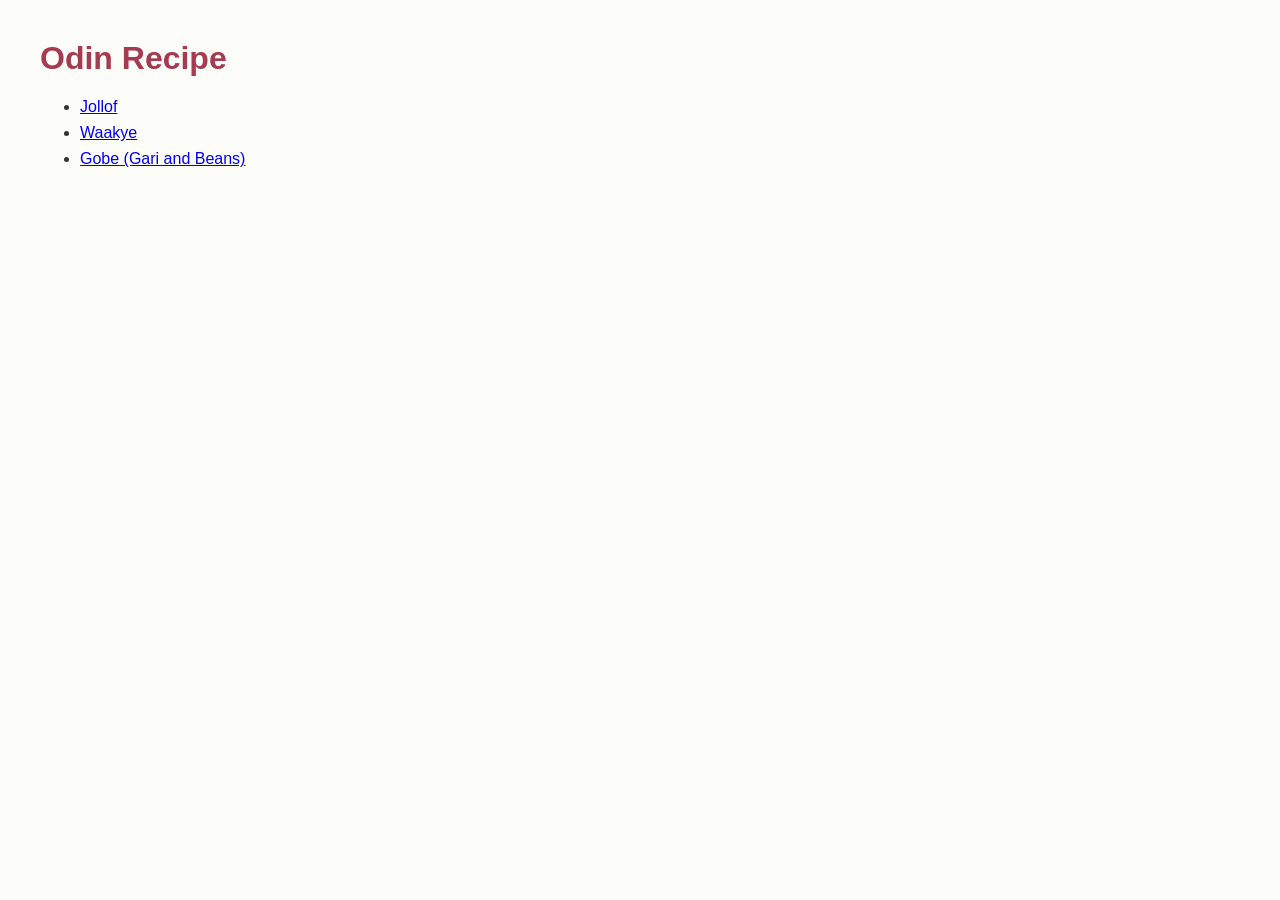
<file: index.html>
<!DOCTYPE html>
<html lang="en">
<head>
    <meta charset="UTF-8">
    <meta name="viewport" content="width=device-width, initial-scale=1.0">
    <title>Recipes</title>
    <link rel="stylesheet" href="style.css">
</head>
<body>
    <h1>Odin Recipe</h1>
    <ul>
        <li>
            <a href="recipes/jollof.html">Jollof</a>
        </li>
        <li>
            <a href="recipes/waakye.html">Waakye</a>
        </li>
        <li>
            <a href="recipes/gobe.html">Gobe (Gari and Beans)</a>
        </li>
    </ul>
    
    
</body>
</html>
</file>
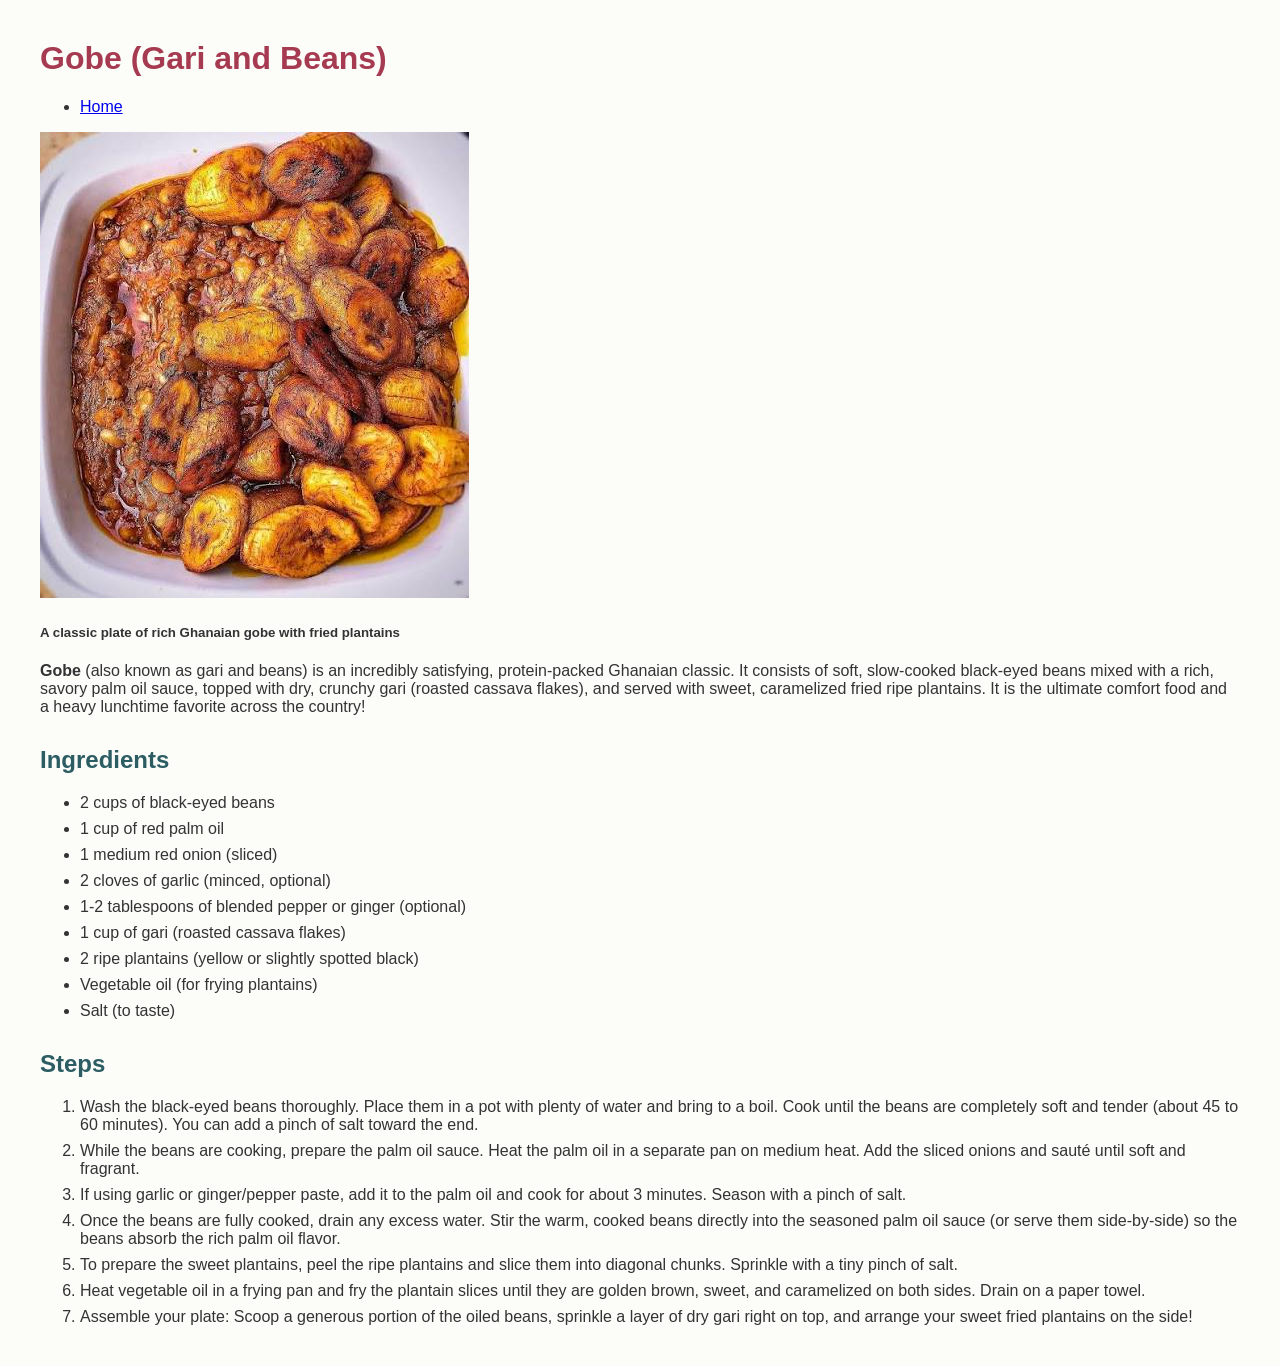
<file: recipes/gobe.html>
<!DOCTYPE html>
<html lang="en">
<head>
    <meta charset="UTF-8">
    <meta name="viewport" content="width=device-width, initial-scale=1.0">
    <title>Gobe Recipe</title>
    <link rel="stylesheet" href="../style.css">
</head>
<body>
    <h1>Gobe (Gari and Beans)</h1>
    <ul>
        <li><a href="../index.html">Home</a></li>
    </ul>

    <p>
        <img src="images/gobe.jpeg" alt="A plate of delicious gobe">
    </p>
    <h5>A classic plate of rich Ghanaian gobe with fried plantains</h5>

    <p>
        <strong>Gobe</strong> (also known as gari and beans) is an incredibly satisfying, protein-packed Ghanaian classic. It consists of soft, slow-cooked black-eyed beans mixed with a rich, savory palm oil sauce, topped with dry, crunchy gari (roasted cassava flakes), and served with sweet, caramelized fried ripe plantains. It is the ultimate comfort food and a heavy lunchtime favorite across the country!
    </p>

    <h2>Ingredients</h2>
    <ul>
        <li>2 cups of black-eyed beans</li>
        <li>1 cup of red palm oil</li>
        <li>1 medium red onion (sliced)</li>
        <li>2 cloves of garlic (minced, optional)</li>
        <li>1-2 tablespoons of blended pepper or ginger (optional)</li>
        <li>1 cup of gari (roasted cassava flakes)</li>
        <li>2 ripe plantains (yellow or slightly spotted black)</li>
        <li>Vegetable oil (for frying plantains)</li>
        <li>Salt (to taste)</li>
    </ul>

    <h2>Steps</h2>
    <ol>
        <li>Wash the black-eyed beans thoroughly. Place them in a pot with plenty of water and bring to a boil. Cook until the beans are completely soft and tender (about 45 to 60 minutes). You can add a pinch of salt toward the end.</li>
        <li>While the beans are cooking, prepare the palm oil sauce. Heat the palm oil in a separate pan on medium heat. Add the sliced onions and sauté until soft and fragrant.</li>
        <li>If using garlic or ginger/pepper paste, add it to the palm oil and cook for about 3 minutes. Season with a pinch of salt.</li>
        <li>Once the beans are fully cooked, drain any excess water. Stir the warm, cooked beans directly into the seasoned palm oil sauce (or serve them side-by-side) so the beans absorb the rich palm oil flavor.</li>
        <li>To prepare the sweet plantains, peel the ripe plantains and slice them into diagonal chunks. Sprinkle with a tiny pinch of salt. </li>
        <li>Heat vegetable oil in a frying pan and fry the plantain slices until they are golden brown, sweet, and caramelized on both sides. Drain on a paper towel.</li>
        <li>Assemble your plate: Scoop a generous portion of the oiled beans, sprinkle a layer of dry gari right on top, and arrange your sweet fried plantains on the side!</li>
    </ol>
</body>
</html>
</file>
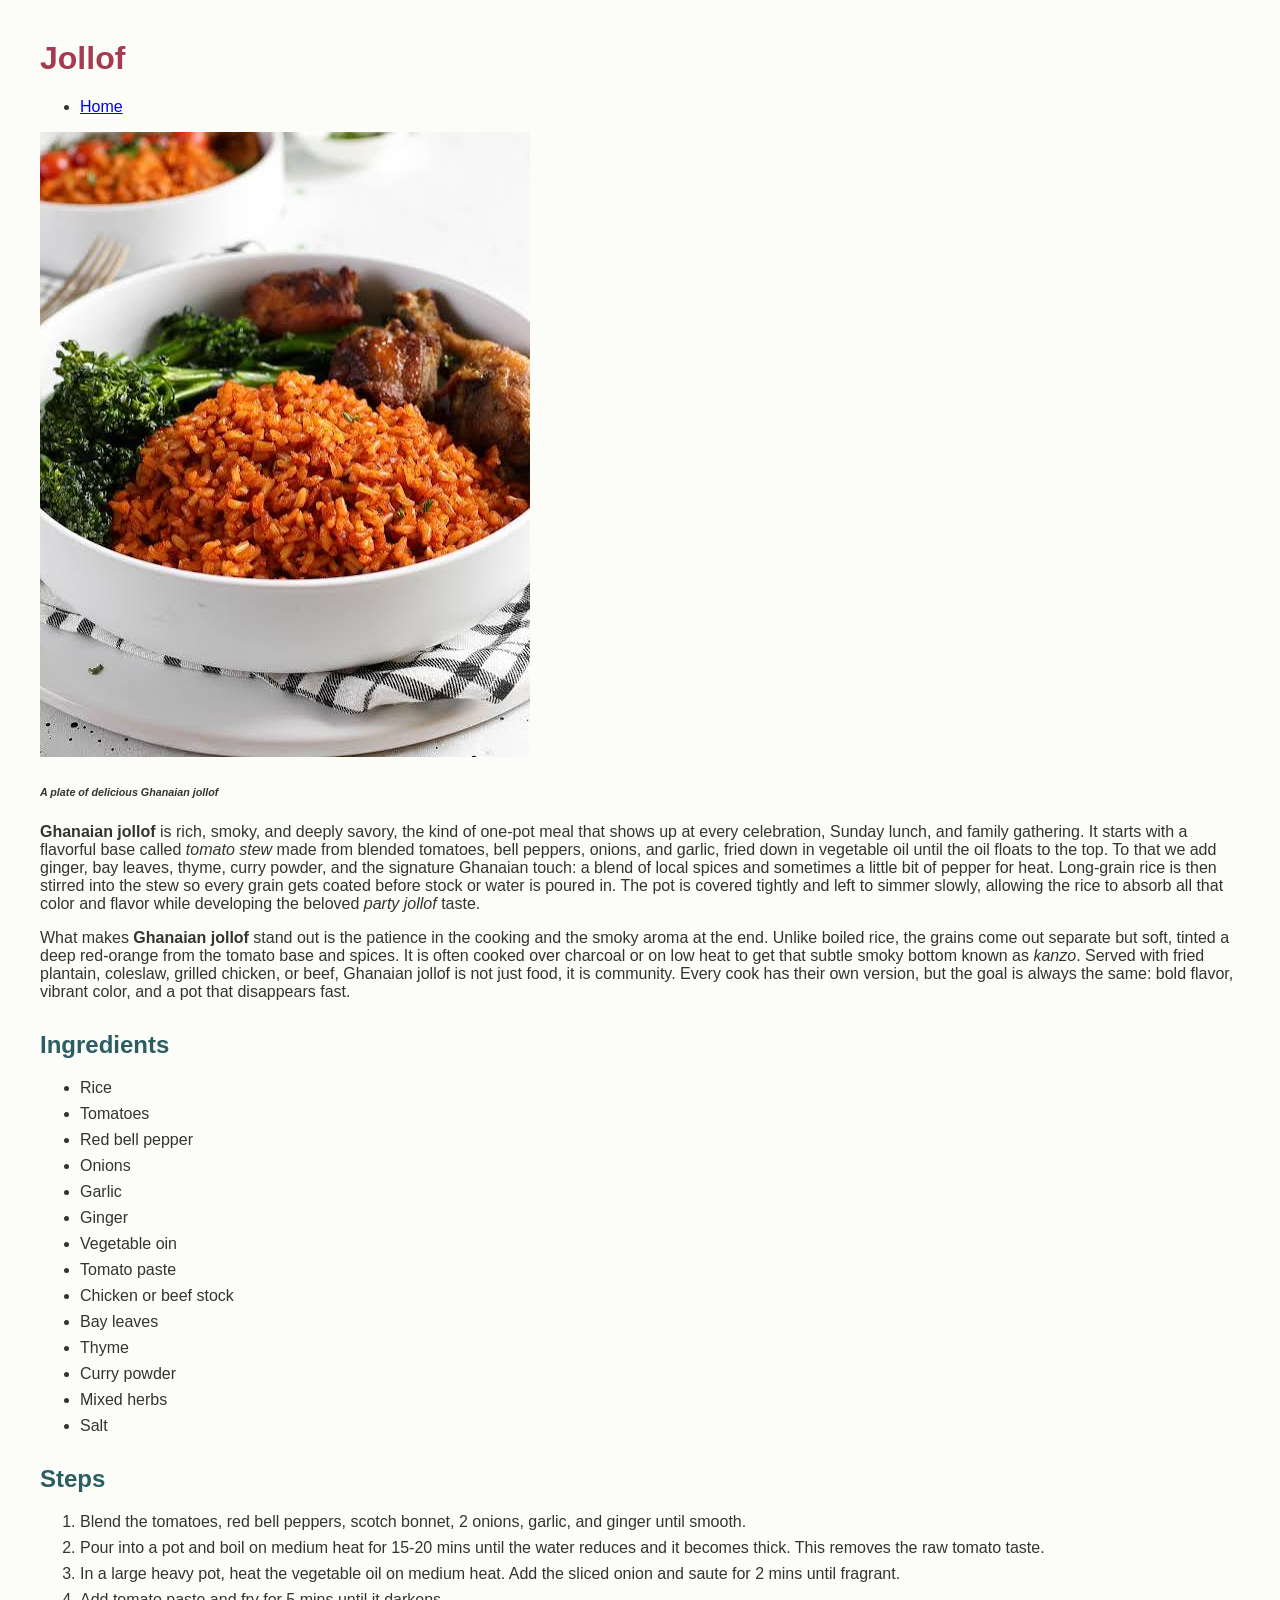
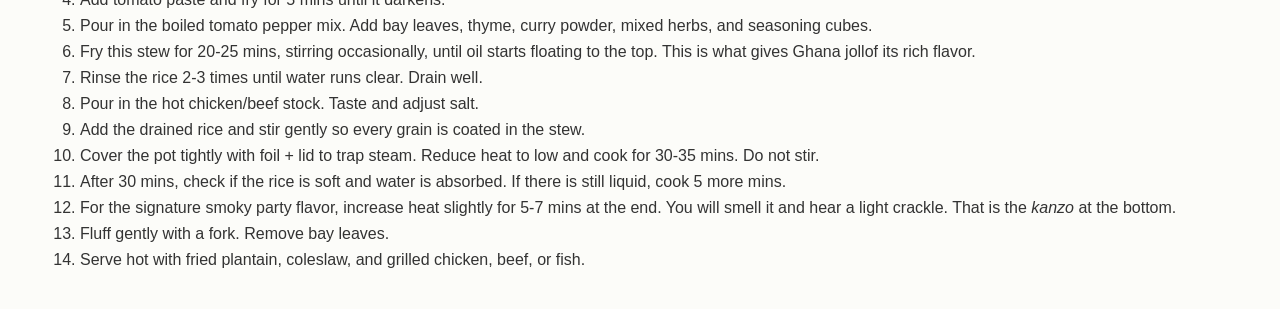
<file: recipes/jollof.html>
<!DOCTYPE html>
<html lang="en">
<head>
    <meta charset="UTF-8">
    <meta name="viewport" content="width=device-width, initial-scale=1.0">
    <title>Jollof Recipe</title>
    <link rel="stylesheet" href="../style.css">
</head>
<body>
    <h1>Jollof</h1>
    <ul>
        <li>
            <a href="../index.html">Home</a>
        </li>
    </ul>

    <img src="images/jollof.jpeg" alt="A plate of delicious Ghanaian jollof">
    <em>
        <h6>A plate of delicious Ghanaian jollof</h6>
    </em>

    <p>
        <strong>Ghanaian jollof</strong> is rich, smoky, and deeply savory, the kind of one-pot meal that shows up at every celebration, Sunday lunch, and family gathering. It starts with a flavorful base called <em>tomato stew</em> made from blended tomatoes, bell peppers, onions, and garlic, fried down in vegetable oil until the oil floats to the top. To that we add ginger, bay leaves, thyme, curry powder, and the signature Ghanaian touch: a blend of local spices and sometimes a little bit of pepper for heat. Long-grain rice is then stirred into the stew so every grain gets coated before stock or water is poured in. The pot is covered tightly and left to simmer slowly, allowing the rice to absorb all that color and flavor while developing the beloved <em>party jollof</em> taste.
    </p>

    <p>
        What makes <strong>Ghanaian jollof</strong> stand out is the patience in the cooking and the smoky aroma at the end. Unlike boiled rice, the grains come out separate but soft, tinted a deep red-orange from the tomato base and spices. It is often cooked over charcoal or on low heat to get that subtle smoky bottom known as <em>kanzo</em>. Served with fried plantain, coleslaw, grilled chicken, or beef, Ghanaian jollof is not just food, it is community. Every cook has their own version, but the goal is always the same: bold flavor, vibrant color, and a pot that disappears fast.
    </p>

    <h2>Ingredients</h2>
    <ul>
        <li>Rice</li>
        <li>Tomatoes</li>
        <li>Red bell pepper</li>
        <li>Onions</li>
        <li>Garlic</li>
        <li>Ginger</li>
        <li>Vegetable oin</li>
        <li>Tomato paste</li>
        <li>Chicken or beef stock</li>
        <li>Bay leaves</li>
        <li>Thyme</li>
        <li>Curry powder</li>
        <li>Mixed herbs</li>
        <li>Salt</li>
    </ul>

    <h2>Steps</h2>
    <ol>
        <li>Blend the tomatoes, red bell peppers, scotch bonnet, 2 onions, garlic, and ginger until smooth.</li>
        <li>Pour into a pot and boil on medium heat for 15-20 mins until the water reduces and it becomes thick. This removes the raw tomato taste.</li>
        <li>In a large heavy pot, heat the vegetable oil on medium heat. Add the sliced onion and saute for 2 mins until fragrant.</li>
        <li>Add tomato paste and fry for 5 mins until it darkens.</li>
        <li>Pour in the boiled tomato pepper mix. Add bay leaves, thyme, curry powder, mixed herbs, and seasoning cubes.</li>
        <li>Fry this stew for 20-25 mins, stirring occasionally, until oil starts floating to the top. This is what gives Ghana jollof its rich flavor.</li>
        <li>Rinse the rice 2-3 times until water runs clear. Drain well.</li>
        <li>Pour in the hot chicken/beef stock. Taste and adjust salt.</li>
        <li>Add the drained rice and stir gently so every grain is coated in the stew.</li>
        <li>Cover the pot tightly with foil + lid to trap steam. Reduce heat to low and cook for 30-35 mins. Do not stir.</li>
        <li>After 30 mins, check if the rice is soft and water is absorbed. If there is still liquid, cook 5 more mins.</li>
        <li>For the signature smoky party flavor, increase heat slightly for 5-7 mins at the end. You will smell it and hear a light crackle. That is the <em>kanzo</em>  at the bottom.</li>
        <li>Fluff gently with a fork. Remove bay leaves.</li>
        <li>Serve hot with fried plantain, coleslaw, and grilled chicken, beef, or fish.</li>
    </ol>



</body>
</html>
</file>
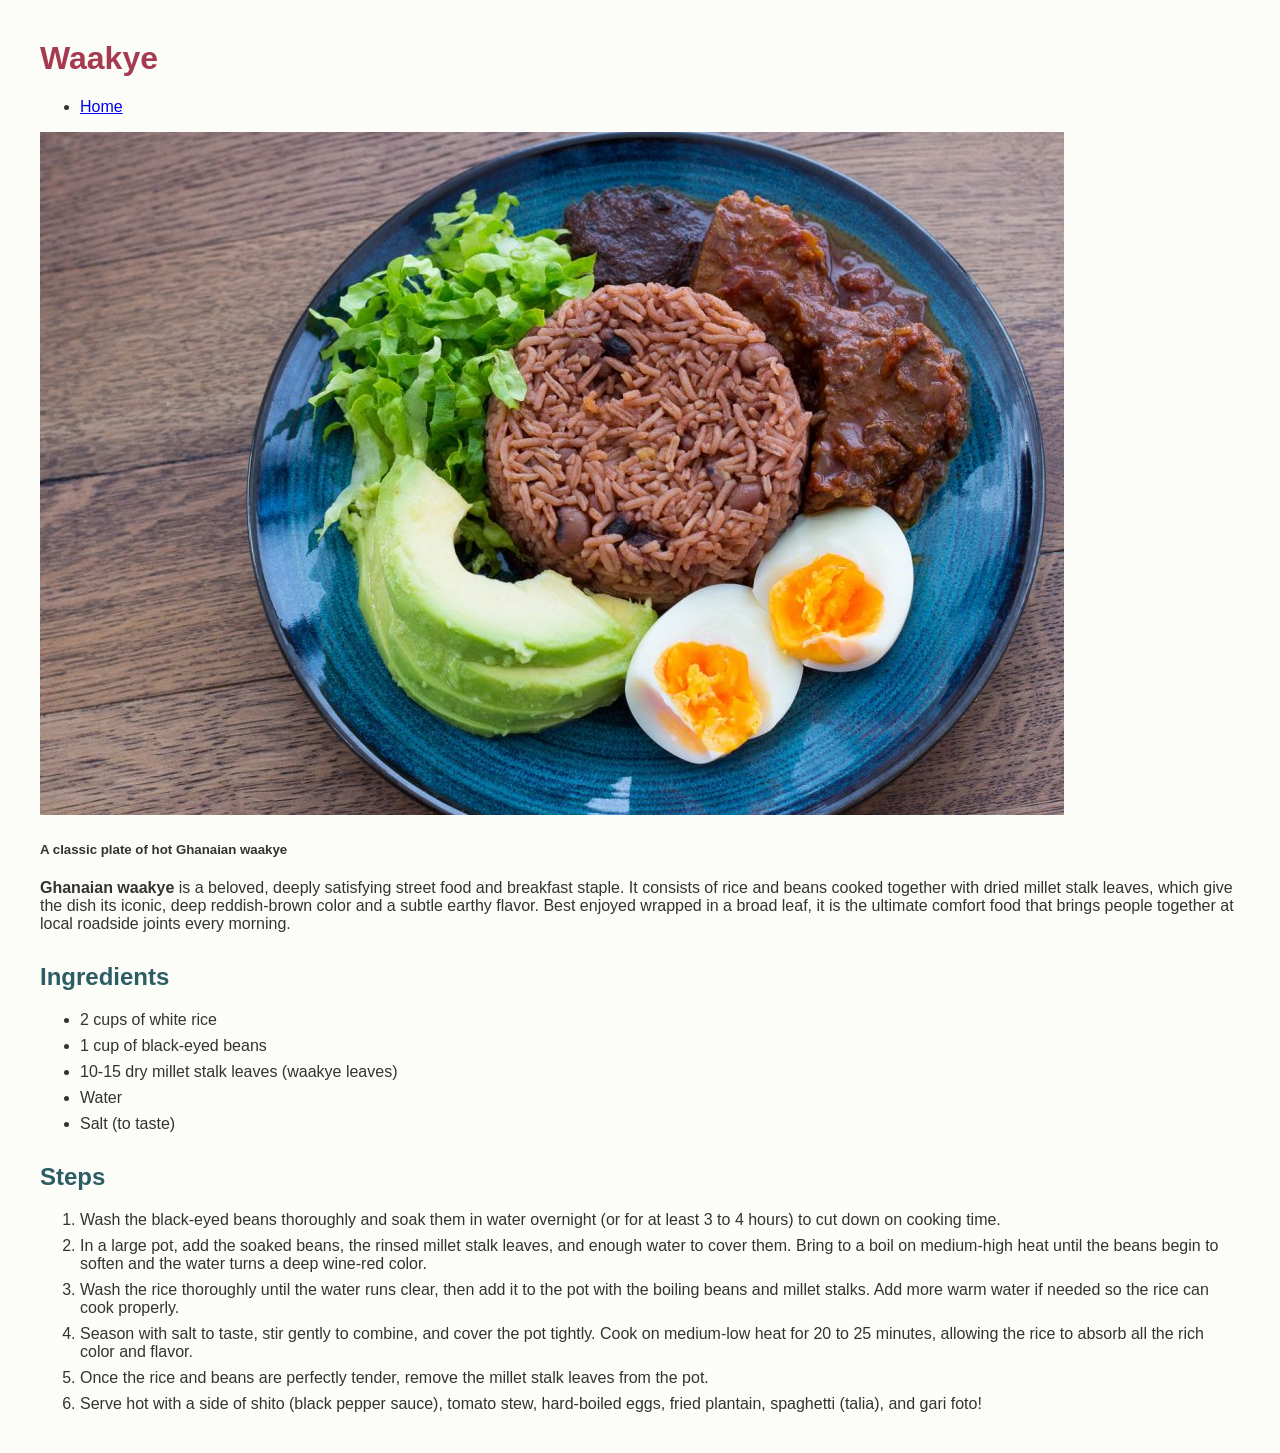
<file: recipes/waakye.html>
<!DOCTYPE html>
<html lang="en">
<head>
    <meta charset="UTF-8">
    <meta name="viewport" content="width=device-width, initial-scale=1.0">
    <title>Waakye Recipe</title>
    <link rel="stylesheet" href="../style.css">
</head>
<body>
    <h1>Waakye</h1>
    <ul>
        <li><a href="../index.html">Home</a></li>
    </ul>

    <p>
        <img src="images/waakye.jpg" alt="A plate of delicious Ghanaian waakye">
    </p>
    <h5>A classic plate of hot Ghanaian waakye</h5>

    <p>
        <strong>Ghanaian waakye</strong> is a beloved, deeply satisfying street food and breakfast staple. It consists of rice and beans cooked together with dried millet stalk leaves, which give the dish its iconic, deep reddish-brown color and a subtle earthy flavor. Best enjoyed wrapped in a broad leaf, it is the ultimate comfort food that brings people together at local roadside joints every morning.
    </p>

    <h2>Ingredients</h2>
    <ul>
        <li>2 cups of white rice</li>
        <li>1 cup of black-eyed beans</li>
        <li>10-15 dry millet stalk leaves (waakye leaves)</li>
        <li>Water</li>
        <li>Salt (to taste)</li>
    </ul>

    <h2>Steps</h2>
    <ol>
        <li>Wash the black-eyed beans thoroughly and soak them in water overnight (or for at least 3 to 4 hours) to cut down on cooking time.</li>
        <li>In a large pot, add the soaked beans, the rinsed millet stalk leaves, and enough water to cover them. Bring to a boil on medium-high heat until the beans begin to soften and the water turns a deep wine-red color.</li>
        <li>Wash the rice thoroughly until the water runs clear, then add it to the pot with the boiling beans and millet stalks. Add more warm water if needed so the rice can cook properly.</li>
        <li>Season with salt to taste, stir gently to combine, and cover the pot tightly. Cook on medium-low heat for 20 to 25 minutes, allowing the rice to absorb all the rich color and flavor.</li>
        <li>Once the rice and beans are perfectly tender, remove the millet stalk leaves from the pot.</li>
        <li>Serve hot with a side of shito (black pepper sauce), tomato stew, hard-boiled eggs, fried plantain, spaghetti (talia), and gari foto!</li>
    </ol>
</body>
</html>
</file>
<file: style.css>
body {
  background-color: #fcfcf9;
  font-family: sans-serif;
  color: #333333;
  margin-top: 40px;
  margin-bottom: 40px;
  margin-left: 40px;
  margin-right: 40px;
}

h1 {
  color: #a63a50;
}

h2 {
  color: #2c5d63;
  margin-top: 30px;
}

li {
  margin-bottom: 8px;
}
</file>
